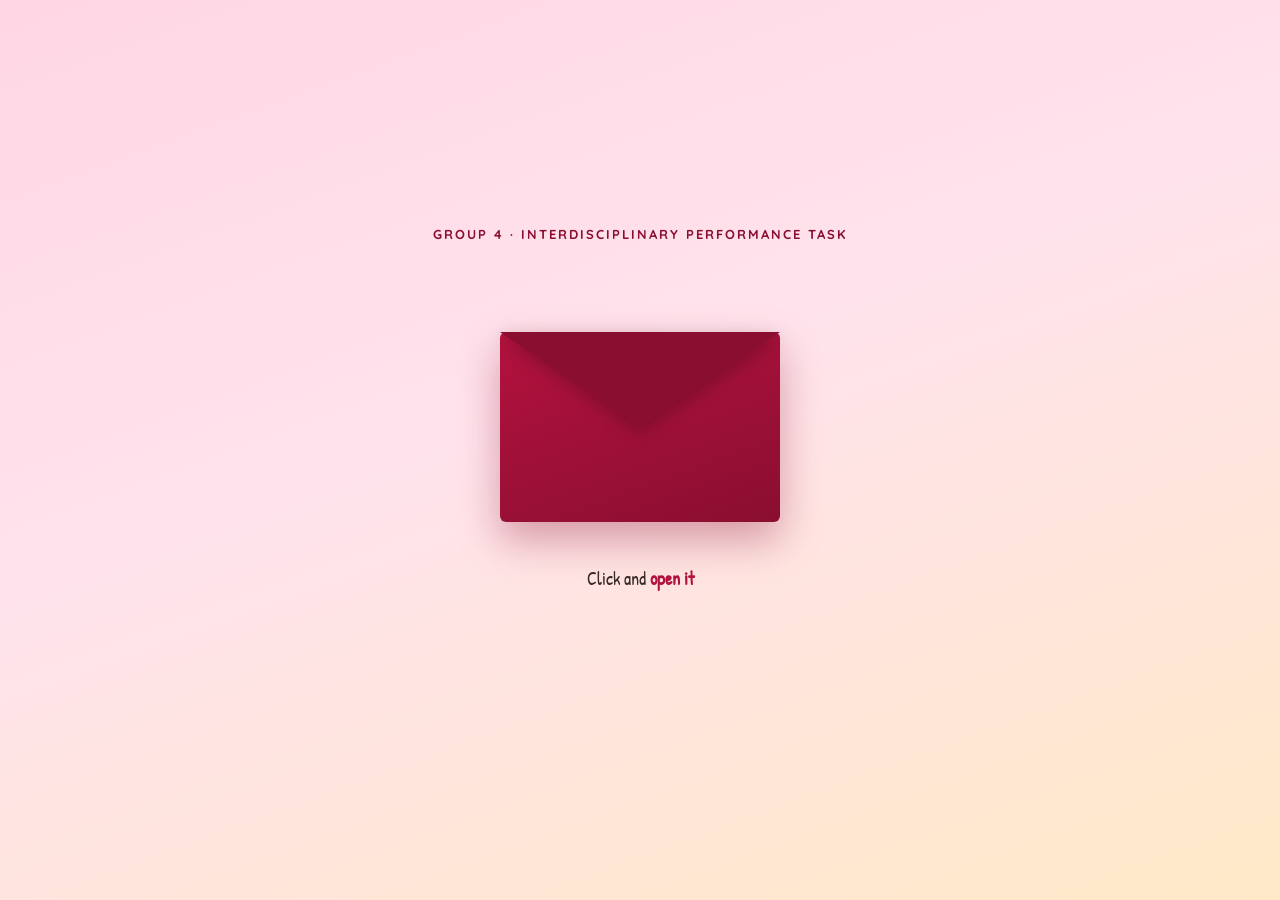
<file: index.html>
<!DOCTYPE html>
<html lang="en">
<head>
  <meta charset="UTF-8" />
  <meta name="viewport" content="width=device-width, initial-scale=1.0" />
  <title>Group 4 — Interdisciplinary Performance Task</title>
  <link rel="preconnect" href="https://fonts.googleapis.com" />
  <link rel="preconnect" href="https://fonts.gstatic.com" crossorigin />
  <link href="https://fonts.googleapis.com/css2?family=Caveat:wght@600;700&family=Patrick+Hand&family=Quicksand:wght@500;600;700&display=swap" rel="stylesheet" />
  <link rel="stylesheet" href="style.css" />
</head>
<body>
  <div class="envelope-page">
    <span class="envelope-eyebrow">Group 4 · Interdisciplinary Performance Task</span>

    <div class="envelope-scene" id="scene">
      <a class="envelope-link" href="#scene" aria-label="Open the envelope">
        <div class="envelope">
          <div class="envelope-body"></div>
          <div class="envelope-flap"></div>
        </div>
      </a>

      <a class="envelope-letter-link" href="letter.html" aria-label="Read the letter">
        <div class="envelope-letter">
          <span>To the teacher that is reading this, here are the members that form group 4, and for your information, all of us contributed well. </span>
        </div>
      </a>

      <div class="envelope-photos" aria-hidden="true">
        <div class="envelope-photo photo-1"><img src="mark.jpg" alt="" onerror="this.style.display='none'" /></div>
        <div class="envelope-photo photo-2"><img src="erica.jpg" alt="" onerror="this.style.display='none'" /></div>
        <div class="envelope-photo photo-3"><img src="vince.jpg" alt="" onerror="this.style.display='none'" /></div>
        <div class="envelope-photo photo-4"><img src="jd.jpg" alt="" onerror="this.style.display='none'" /></div>
        <div class="envelope-photo photo-5"><img src="feli.jpg" alt="" onerror="this.style.display='none'" /></div>
        <div class="envelope-photo photo-6"><img src="sama.jpg" alt="" onerror="this.style.display='none'" /></div>
        <div class="envelope-photo photo-7"><img src="ash.jpg" alt="" onerror="this.style.display='none'" /></div>
      </div>

      <p class="envelope-hint">Click and <span class="tap">open it</span></p>
      <p class="envelope-hint-opened">Click the letter <span class="tap">again</span> to read it</p>
    </div>
  </div>
</body>
</html>
</file>
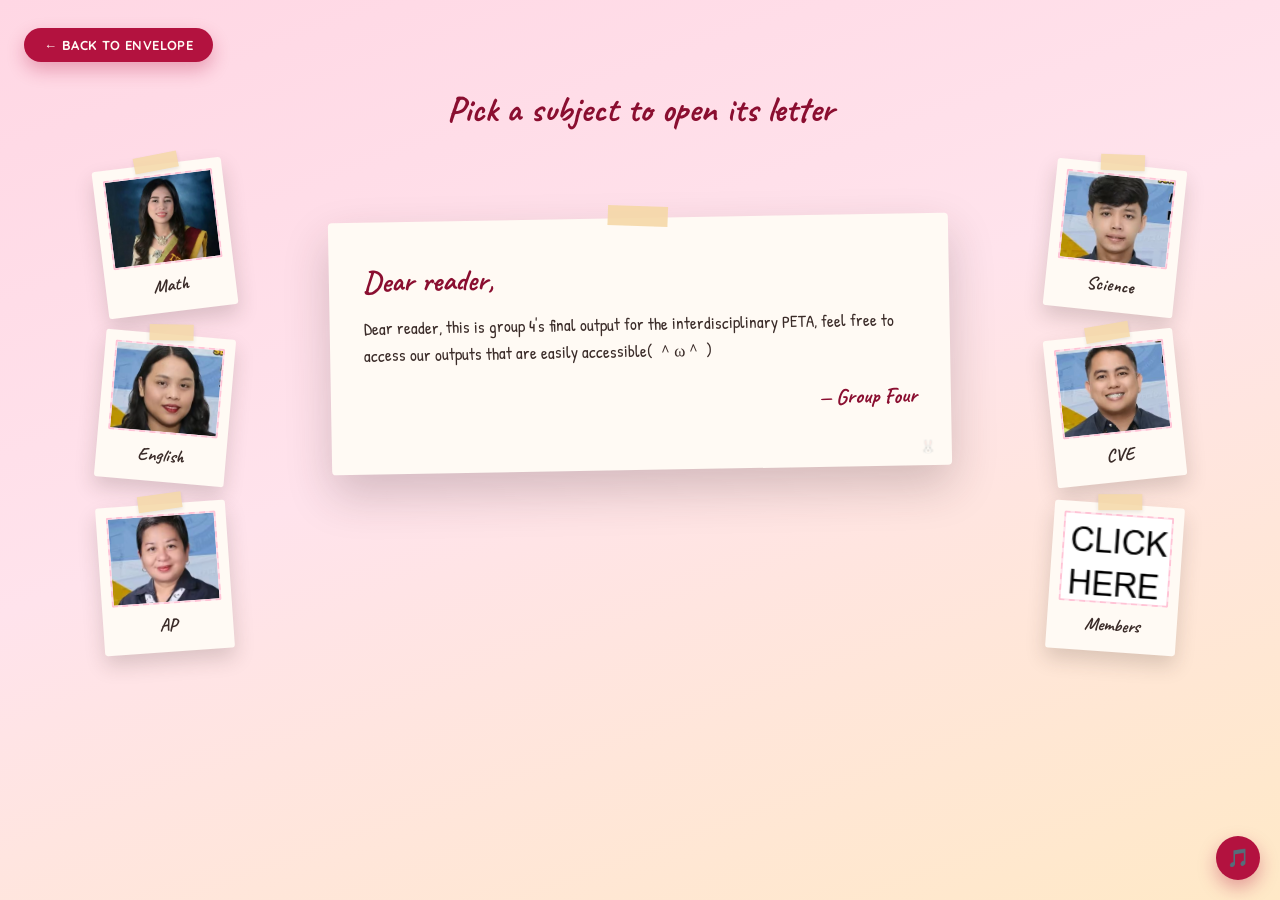
<file: letter.html>
<!DOCTYPE html>
<html lang="en">
<head>
  <meta charset="UTF-8" />
  <meta name="viewport" content="width=device-width, initial-scale=1.0" />
  <title>Interdisciplinary Performance Task — Subjects</title>
  <link rel="preconnect" href="https://fonts.googleapis.com" />
  <link rel="preconnect" href="https://fonts.gstatic.com" crossorigin />
  <link href="https://fonts.googleapis.com/css2?family=Caveat:wght@600;700&family=Patrick+Hand&family=Quicksand:wght@500;600;700&display=swap" rel="stylesheet" />
  <link rel="stylesheet" href="style.css" />
</head>
<body>
  <audio id="bgMusic" src="bg-music.mp3" loop preload="auto"></audio>
  <button class="music-toggle" id="musicToggle" aria-label="Toggle background music" title="Music">🎵</button>

  <div class="scrapbook-page">
    <a class="back-link" href="index.html">&larr; Back to envelope</a>
    <h1 class="scrapbook-title">Pick a subject to open its letter</h1>

    <div class="scrapbook-layout">
      <div class="polaroid-column left">
        <a class="polaroid" href="#math">
          <div class="polaroid-photo"><img src="mslumba.jpg" alt="" style="object-position: center 15%;" onerror="this.remove()" /></div>
          <span class="polaroid-caption">Math</span>
        </a>
        <a class="polaroid" href="#english">
          <div class="polaroid-photo"><img src="mssalac.png" alt="" style="object-position: center 15%;" onerror="this.remove()" /></div>
          <span class="polaroid-caption">English</span>
        </a>
        <a class="polaroid" href="#ap">
          <div class="polaroid-photo"><img src="msgarcia.png" alt="" style="object-position: center 15%;" onerror="this.remove()" /></div>
          <span class="polaroid-caption">AP</span>
        </a>
      </div>

      <div class="letter-stack">
        <!-- Math Page -->
        <div class="letter-page" id="math">
          <a class="letter-back" href="letter.html">&larr; Back</a>
          <p class="letter-greeting">Dear Ms. Lumba, — Math</p>

          <div class="math-question">
            <p class="math-question-label">Question 1</p>
            <div class="peta-img-wrap">
              <img src="1.jpg" alt="Box plot: Average Disposals of Households on Single-use Plastics" class="math-chart-img" />
              <a class="pdf-zoom-btn" href="#math-q1-zoom" aria-label="Zoom in on Question 1 chart">&#128269;</a>
            </div>
            <ul class="stat-summary">
              <li><span class="stat-label">Minimum</span><span class="stat-value">2</span></li>
              <li><span class="stat-label">Q1</span><span class="stat-value">6</span></li>
              <li><span class="stat-label">Median</span><span class="stat-value">13</span></li>
              <li><span class="stat-label">Q3</span><span class="stat-value">20</span></li>
              <li><span class="stat-label">Maximum</span><span class="stat-value">50</span></li>
            </ul>
            <p class="letter-body">The box plot shows a right-skewed distribution, which means that most households throw away a low to moderate amount of single-use plastics, while a smaller number of households throw away much more. The median is 13 disposals, while the middle 50% of households have about 6 to 20 disposals. However, some households reach as high as 50 disposals, showing a big difference between households. This suggests that while most households do not throw away extremely large amounts of plastic, a small group contributes a large amount of plastic waste. The action plan should focus on households with high plastic disposal while encouraging everyone to reduce their use of single-use plastics.</p>
          </div>

          <div class="math-question">
            <p class="math-question-label">Question 2</p>
            <div class="peta-img-wrap">
              <img src="2.jpg" alt="Bar graph: Frequency In Sorting Wastes" class="math-chart-img" />
              <a class="pdf-zoom-btn" href="#math-q2-zoom" aria-label="Zoom in on Question 2 chart">&#128269;</a>
            </div>
            <p class="letter-body">The bar graph shows that most households do not sort their waste regularly. 10 out of 20 households (50%) sort their waste Sometimes, making it the most common response. Meanwhile, 5 households (25%) Always sort their waste, 4 households (20%) do so Often, and 1 household (5%) Never sorts waste. Although many households practice waste sorting, half of them only do it sometimes. This shows that waste sorting is not yet a regular habit for most households. The action plan should encourage households to sort their waste more regularly and make proper waste segregation a daily practice.</p>
          </div>

          <div class="math-question">
            <p class="math-question-label">Question 3</p>
            <div class="peta-img-wrap">
              <img src="3.jpg" alt="Line graph: Awareness In Storing Household Chemicals" class="math-chart-img" />
              <a class="pdf-zoom-btn" href="#math-q3-zoom" aria-label="Zoom in on Question 3 chart">&#128269;</a>
            </div>
            <p class="letter-body">The graph shows that most households are aware of how to safely store household chemicals. 10 out of 20 households (50%) are Very Aware, while 3 households (15%) are Extremely Aware. Another 6 households (30%) are Moderately Aware, while only 1 household (5%) is Slightly Aware, and no household is Not Aware At All. This means that 65% of households have a high level of awareness about proper chemical storage. However, some households still need more information to make sure they know how to store chemicals safely. The action plan should continue improving awareness, especially among households with lower levels of awareness.</p>
          </div>

          <p class="letter-signature">- Group Four</p>
        </div>

        <!-- English Page -->
        <div class="letter-page" id="english">
          <a class="letter-back" href="letter.html">&larr; Back</a>
          <p class="letter-greeting">Dear Ms. Salac, — English</p>
          <div class="pdf-frame-wrap">
            <iframe class="peta-embed" src="eng-script.pdf" title="English Script - Climate Change"></iframe>
            <a class="pdf-zoom-btn" href="#english-zoom" aria-label="Zoom in on PDF">&#128269;</a>
          </div>
          <p class="letter-signature">- Group Four</p>
        </div>

        <!-- AP Page -->
        <div class="letter-page" id="ap">
          <a class="letter-back" href="letter.html">&larr; Back</a>
          <p class="letter-greeting">Dear Ms. Garcia, — AP</p>
          <div class="pdf-frame-wrap">
            <iframe class="peta-embed" src="ap-cve-peta.pdf" title="AP and CVE Performance Task"></iframe>
            <a class="pdf-zoom-btn" href="#ap-zoom" aria-label="Zoom in on PDF">&#128269;</a>
          </div>
          <p class="letter-signature">- Group Four</p>
        </div>

        <!-- Members Page -->
        <div class="letter-page" id="members">
          <a class="letter-back" href="letter.html">&larr; Back</a>
          <p class="letter-greeting">MEMBER OF GROUP FOUR</p>
          <p class="letter-body">Members of Group 4:</p>
          <ul class="member-list">
            <li><span class="member-name">Asher Megallon </span><span class="member-role">Leader, and Output Maker</span></li>
            <li><span class="member-name">Jaydee Canlas </span><span class="member-role">Resource Provider, and Researcher</span></li>
            <li><span class="member-name">Mark Marcelo</span><span class="member-role">Lead Programmer, Survey Organizer</span></li>
            <li><span class="member-name">Sama Ibrahim </span><span class="member-role">Script Writer, and Output Maker</span></li>
            <li><span class="member-name">Erica Zara </span><span class="member-role">Scriptwriter and Designer</span></li>
            <li><span class="member-name">Felisity Hipolito</span><span class="member-role">Designer</span></li>
            <li><span class="member-name">Vince Eliang</span><span class="member-role">Researcher, Survey Distributer</span></li>
          </ul>
          <p class="letter-signature">- Group Four</p>
        </div>

        <!-- CVE Page -->
        <div class="letter-page" id="cve">
          <a class="letter-back" href="letter.html">&larr; Back</a>
          <p class="letter-greeting">Dear Sir. Lim, — CVE</p>
          <div class="pdf-frame-wrap">
            <iframe class="peta-embed" src="ap-cve-peta.pdf" title="AP and CVE Performance Task"></iframe>
            <a class="pdf-zoom-btn" href="#cve-zoom" aria-label="Zoom in on PDF">&#128269;</a>
          </div>
          <p class="letter-signature">— Group Four</p>
        </div>

        <!-- Science Page -->
        <div class="letter-page" id="science">
          <a class="letter-back" href="letter.html">&larr; Back</a>
          <p class="letter-greeting">Dear Sir. Jay, — Science</p>
          <div class="peta-img-wrap">
            <img src="Science 10 - T1.png" alt="Chemical Safety At Home Poster" class="peta-img-embed" />
            <a class="pdf-zoom-btn" href="#science-zoom" aria-label="Zoom in on Science poster">&#128269;</a>
          </div>
          <p class="letter-signature">— Group Four</p>
        </div>

        <!-- Intro Page -->
        <div class="letter-page intro" id="intro">
          <p class="letter-greeting">Dear reader,</p>
          <p class="letter-body">Dear reader, this is group 4's final output for the interdisciplinary PETA, feel free to access our outputs that are easily accessible( ＾ω＾ )</p>
          <p class="letter-signature">— Group Four</p>
          <span class="easter-egg" id="easterEgg" aria-label="secret">🐰</span>
          <audio id="easterEggSound" src="easter-egg.mp3" preload="auto"></audio>
        </div>
      </div>

      <div class="polaroid-column right">
        <a class="polaroid" href="#science">
          <div class="polaroid-photo"><img src="sirjay.png" alt="" style="object-position: center 20%;" onerror="this.remove()" /></div>
          <span class="polaroid-caption">Science</span>
        </a>
        <a class="polaroid" href="#cve">
          <div class="polaroid-photo"><img src="sirlim.png" alt="" style="object-position: center 20%;" onerror="this.remove()" /></div>
          <span class="polaroid-caption">CVE</span>
        </a>
        <a class="polaroid" href="#members">
          <div class="polaroid-photo"><img src="CLICK.png" alt="" onerror="this.remove()" /></div>
          <span class="polaroid-caption">Members</span>
        </a>
      </div>
    </div>
  </div>

  <!-- Fullscreen Zoom Overlays (Moved outside card containers) -->
  <div class="pdf-zoom-overlay" id="ap-zoom">
    <a href="#ap" class="pdf-zoom-close" aria-label="Close zoomed view">&times;</a>
    <iframe src="ap-cve-peta.pdf" title="AP Performance Task Zoomed"></iframe>
  </div>

  <div class="pdf-zoom-overlay" id="english-zoom">
    <a href="#english" class="pdf-zoom-close" aria-label="Close zoomed view">&times;</a>
    <iframe src="eng-script.pdf" title="English Script Zoomed"></iframe>
  </div>

  <div class="pdf-zoom-overlay" id="cve-zoom">
    <a href="#cve" class="pdf-zoom-close" aria-label="Close zoomed view">&times;</a>
    <iframe src="ap-cve-peta.pdf" title="CVE Performance Task Zoomed"></iframe>
  </div>

  <div class="pdf-zoom-overlay" id="math-q1-zoom">
    <a href="#math" class="pdf-zoom-close" aria-label="Close zoomed view">&times;</a>
    <div class="science-zoom-content">
      <img src="1.jpg" alt="Box plot: Average Disposals of Households on Single-use Plastics Zoomed" class="peta-img-zoomed" />
    </div>
  </div>

  <div class="pdf-zoom-overlay" id="math-q2-zoom">
    <a href="#math" class="pdf-zoom-close" aria-label="Close zoomed view">&times;</a>
    <div class="science-zoom-content">
      <img src="2.jpg" alt="Bar graph: Frequency In Sorting Wastes Zoomed" class="peta-img-zoomed" />
    </div>
  </div>

  <div class="pdf-zoom-overlay" id="math-q3-zoom">
    <a href="#math" class="pdf-zoom-close" aria-label="Close zoomed view">&times;</a>
    <div class="science-zoom-content">
      <img src="3.jpg" alt="Line graph: Awareness In Storing Household Chemicals Zoomed" class="peta-img-zoomed" />
    </div>
  </div>
  <div class="pdf-zoom-overlay" id="science-zoom">
    <a href="#science" class="pdf-zoom-close" aria-label="Close zoomed view">&times;</a>
    <div class="science-zoom-content">
      <img src="Science 10 - T1.png" alt="Chemical Safety At Home Poster Zoomed" class="peta-img-zoomed" />
    </div>
  </div>

  <script>
    (function () {
      const egg = document.getElementById('easterEgg');
      const sound = document.getElementById('easterEggSound');
      if (!egg || !sound) return;

      egg.addEventListener('click', function (e) {
        e.preventDefault();
        sound.currentTime = 0;
        sound.play().catch(() => {});
        egg.classList.add('bounce');
        setTimeout(() => egg.classList.remove('bounce'), 600);
      });
    })();

    (function () {
      const bgMusic = document.getElementById('bgMusic');
      const toggle = document.getElementById('musicToggle');
      if (!bgMusic || !toggle) return;

      bgMusic.volume = 0.1;
      let started = false;

      function markPlaying() {
        started = true;
        toggle.textContent = '🔊';
        toggle.classList.add('playing');
      }

      function markPaused() {
        toggle.textContent = '🎵';
        toggle.classList.remove('playing');
      }

      bgMusic.play().then(markPlaying).catch(markPaused);

      document.addEventListener('click', function onFirstClick() {
        if (!started) {
          bgMusic.play().then(markPlaying).catch(markPaused);
        }
        document.removeEventListener('click', onFirstClick);
      }, { once: true });

      toggle.addEventListener('click', function (e) {
        e.stopPropagation();
        if (bgMusic.paused) {
          bgMusic.play().then(markPlaying).catch(markPaused);
        } else {
          bgMusic.pause();
          markPaused();
        }
      });
    })();
  </script>
</body>
</html>
</html>
</file>
<file: style.css>
/* ---------------------------------------------
   Group 4 — Envelope / Scrapbook site
   Palette: blush pink, crimson envelope, cream paper
--------------------------------------------------*/

:root {
  --blush: #ffe3ec;
  --blush-deep: #ffc4d6;
  --crimson: #b3123f;
  --crimson-dark: #8a0e30;
  --cream: #fffaf4;
  --ink: #3a2b28;
  --gold: #e3a83e;
  --tape: #f5d9a8;
}

* {
  box-sizing: border-box;
}

body {
  margin: 0;
  min-height: 100vh;
  font-family: "Quicksand", "Segoe UI", sans-serif;
  color: var(--ink);
  background: linear-gradient(160deg, #ffd7e4 0%, var(--blush) 45%, #ffe9c7 100%);
  background-attachment: fixed;
}

a {
  color: inherit;
}

/* ---------------------------------------------
   Smooth cross-page transitions (Chrome/Edge)
--------------------------------------------------*/

@view-transition {
  navigation: auto;
}

/* ---------------------------------------------
   Envelope landing page
--------------------------------------------------*/

.envelope-page {
  min-height: 100vh;
  display: flex;
  flex-direction: column;
  align-items: center;
  justify-content: center;
  text-align: center;
  padding: 32px;
  position: relative;
  overflow: hidden;
}

.envelope-eyebrow {
  font-family: "Quicksand", sans-serif;
  font-weight: 700;
  font-size: 13px;
  letter-spacing: 2px;
  text-transform: uppercase;
  color: var(--crimson-dark);
  margin-bottom: 90px;
}

.envelope-link {
  display: inline-block;
  text-decoration: none;
}

.envelope-scene {
  perspective: 1400px;
  position: relative;
}

.envelope {
  position: relative;
  width: 280px;
  height: 190px;
  margin: 0 auto;
  transition: transform 0.4s ease;
}

.envelope-scene:not(:target) .envelope-link:hover .envelope {
  transform: translateY(-6px) scale(1.02);
}

.envelope-body {
  position: absolute;
  inset: 0;
  background: linear-gradient(160deg, var(--crimson) 0%, var(--crimson-dark) 100%);
  border-radius: 6px;
  box-shadow: 0 18px 40px rgba(138, 14, 48, 0.35);
}

.envelope-letter-link {
  position: absolute;
  top: 0;
  left: 50%;
  transform: translateX(-50%);
  width: 280px;
  height: 260px;
  text-decoration: none;
  pointer-events: none;
  z-index: 1;
}

.envelope-scene:target .envelope-letter-link {
  pointer-events: auto;
}

.envelope-letter {
  position: absolute;
  top: 20px;
  left: 20px;
  right: 20px;
  min-height: 150px;
  max-width: 240px;
  margin: 0 auto;
  background: var(--cream);
  border-radius: 4px;
  box-shadow: 0 8px 18px rgba(0, 0, 0, 0.15);
  transform: translateY(10px);
  opacity: 0;
  display: flex;
  align-items: center;
  justify-content: center;
  padding: 18px 16px;
  cursor: pointer;
  transition: transform 0.6s ease 0.35s,
              opacity 0.4s ease 0.35s,
              box-shadow 0.6s ease 0.35s;
}

.envelope-scene:target .envelope-letter {
  transform: translateY(-96px);
  opacity: 1;
  box-shadow: 0 24px 40px rgba(0, 0, 0, 0.22);
}

.envelope-letter:hover,
.envelope-letter:focus-visible {
  transform: translateY(-102px);
}

.envelope-letter span {
  display: block;
  font-family: "Patrick Hand", cursive;
  font-size: 15px;
  line-height: 1.55;
  color: var(--crimson-dark);
  font-weight: 400;
  text-align: center;
}

.envelope-flap {
  position: absolute;
  top: 0;
  left: 0;
  width: 0;
  height: 0;
  border-left: 140px solid transparent;
  border-right: 140px solid transparent;
  border-top: 95px solid var(--crimson-dark);
  filter: drop-shadow(0 6px 8px rgba(0, 0, 0, 0.2));
  transform-origin: top center;
  transform-style: preserve-3d;
  backface-visibility: hidden;
  z-index: 2;
  transition: transform 0.6s cubic-bezier(0.34, 1.56, 0.64, 1);
}

.envelope-scene:target .envelope-flap {
  transform: rotateX(-160deg);
}

.envelope-hint {
  margin-top: 40px;
  font-family: "Patrick Hand", cursive;
  font-size: 18px;
  color: var(--ink);
  transition: opacity 0.3s ease;
}

.envelope-hint .tap {
  color: var(--crimson);
  font-weight: 700;
}

.envelope-scene:target .envelope-hint {
  opacity: 0;
}

.envelope-hint-opened {
  margin-top: 40px;
  font-family: "Patrick Hand", cursive;
  font-size: 18px;
  color: var(--ink);
  opacity: 0;
  transition: opacity 0.4s ease 0.5s;
}

.envelope-hint-opened .tap {
  color: var(--crimson);
  font-weight: 700;
}

.envelope-scene:target .envelope-hint-opened {
  opacity: 1;
}

.envelope-photos {
  position: absolute;
  top: 0;
  left: 50%;
  width: 420px;
  height: 190px;
  transform: translateX(-50%);
  pointer-events: none;
  z-index: 3;
}

.envelope-photo {
  position: absolute;
  width: 64px;
  height: 64px;
  padding: 5px 5px 8px;
  background: var(--cream);
  border-radius: 3px;
  box-shadow: 0 10px 20px rgba(58, 43, 40, 0.28);
  overflow: hidden;
  opacity: 0;
  top: -30px;
  left: 50%;
  margin-left: -32px;
  transform: translateY(24px) scale(0.7) rotate(0deg);
  transition: transform 0.55s cubic-bezier(0.34, 1.56, 0.64, 1),
              opacity 0.4s ease;
}

.envelope-photo img {
  width: 100%;
  height: 100%;
  object-fit: cover;
  display: block;
  background: var(--blush);
}

.envelope-scene:target .photo-1 {
  opacity: 1;
  transform: translate(-158px, -88px) scale(1) rotate(-14deg);
  transition-delay: 0.4s;
}

.envelope-scene:target .photo-2 {
  opacity: 1;
  transform: translate(-104px, -108px) scale(1) rotate(-8deg);
  transition-delay: 0.46s;
}

.envelope-scene:target .photo-3 {
  opacity: 1;
  transform: translate(-50px, -122px) scale(1) rotate(-3deg);
  transition-delay: 0.52s;
}

.envelope-scene:target .photo-4 {
  opacity: 1;
  transform: translate(0px, -128px) scale(1) rotate(2deg);
  transition-delay: 0.58s;
}

.envelope-scene:target .photo-5 {
  opacity: 1;
  transform: translate(50px, -122px) scale(1) rotate(7deg);
  transition-delay: 0.64s;
}

.envelope-scene:target .photo-6 {
  opacity: 1;
  transform: translate(104px, -108px) scale(1) rotate(11deg);
  transition-delay: 0.7s;
}

.envelope-scene:target .photo-7 {
  opacity: 1;
  transform: translate(158px, -88px) scale(1) rotate(15deg);
  transition-delay: 0.76s;
}

@media (prefers-reduced-motion: reduce) {
  .envelope-photo,
  .envelope-letter,
  .envelope-flap,
  .envelope-hint {
    transition: none;
  }
}

/* ---------------------------------------------
   Scrapbook / letter page
--------------------------------------------------*/

.scrapbook-page {
  min-height: 100vh;
  padding: 28px 24px 60px;
  display: flex;
  flex-direction: column;
  align-items: center;
}

.back-link {
  align-self: flex-start;
  display: inline-flex;
  align-items: center;
  gap: 6px;
  padding: 9px 20px;
  border-radius: 999px;
  background: var(--crimson);
  color: var(--cream);
  text-decoration: none;
  font-family: "Quicksand", sans-serif;
  font-weight: 700;
  font-size: 13px;
  letter-spacing: 0.4px;
  text-transform: uppercase;
  box-shadow: 0 8px 18px rgba(179, 18, 63, 0.3);
  transition: transform 0.2s ease, box-shadow 0.2s ease;
  margin-bottom: 24px;
}

.back-link:hover,
.back-link:focus-visible {
  transform: translateY(-2px);
  box-shadow: 0 12px 22px rgba(179, 18, 63, 0.4);
}

.scrapbook-title {
  font-family: "Caveat", cursive;
  font-size: 36px;
  font-weight: 700;
  color: var(--crimson-dark);
  margin: 0 0 32px;
  text-align: center;
}

.scrapbook-layout {
  display: grid;
  grid-template-columns: 1fr minmax(280px, 620px) 1fr;
  gap: 24px;
  align-items: center;
  width: 100%;
  max-width: 1260px;
}

.polaroid-column {
  display: flex;
  flex-direction: column;
  gap: 22px;
  align-items: center;
}

.polaroid-column.left .polaroid:nth-child(1) { transform: rotate(-7deg); }
.polaroid-column.left .polaroid:nth-child(2) { transform: rotate(5deg); }
.polaroid-column.left .polaroid:nth-child(3) { transform: rotate(-4deg); }
.polaroid-column.left .polaroid:nth-child(4) { transform: rotate(6deg); }

.polaroid-column.right .polaroid:nth-child(1) { transform: rotate(6deg); }
.polaroid-column.right .polaroid:nth-child(2) { transform: rotate(-6deg); }
.polaroid-column.right .polaroid:nth-child(3) { transform: rotate(4deg); }

.polaroid {
  display: block;
  width: 130px;
  background: var(--cream);
  padding: 10px 10px 16px;
  border-radius: 3px;
  box-shadow: 0 10px 20px rgba(58, 43, 40, 0.18);
  text-decoration: none;
  position: relative;
  transition: transform 0.3s ease, box-shadow 0.3s ease;
}

.polaroid::before {
  content: "";
  position: absolute;
  top: -10px;
  left: 50%;
  transform: translateX(-50%) rotate(-4deg);
  width: 44px;
  height: 16px;
  background: var(--tape);
  opacity: 0.85;
  box-shadow: 0 2px 4px rgba(0, 0, 0, 0.1);
}

.polaroid:hover,
.polaroid:focus-visible {
  transform: rotate(0deg) scale(1.06) !important;
  box-shadow: 0 16px 28px rgba(58, 43, 40, 0.28);
  z-index: 5;
}

.polaroid-photo {
  height: 90px;
  border-radius: 2px;
  display: flex;
  align-items: center;
  justify-content: center;
  overflow: hidden;
  background: var(--blush);
  border: 2px dashed var(--blush-deep);
}

.polaroid-photo:empty::after {
  content: "+";
  font-family: "Quicksand", sans-serif;
  font-size: 30px;
  font-weight: 700;
  color: var(--blush-deep);
}

.polaroid-photo img {
  width: 100%;
  height: 100%;
  object-fit: cover;
  object-position: center 20%;
}

.polaroid-caption {
  display: block;
  text-align: center;
  margin-top: 10px;
  font-family: "Caveat", cursive;
  font-size: 18px;
  font-weight: 700;
  color: var(--ink);
}

.letter-stack {
  position: relative;
  min-height: 380px;
  animation: burst-in 0.6s cubic-bezier(0.34, 1.56, 0.64, 1) both 0.15s;
}

@keyframes burst-in {
  from {
    opacity: 0;
    transform: scale(0.6) translateY(18px);
  }
  to {
    opacity: 1;
    transform: scale(1) translateY(0);
  }
}

.polaroid-column .polaroid {
  animation: burst-in 0.55s cubic-bezier(0.34, 1.56, 0.64, 1) backwards;
}

.polaroid-column.left .polaroid:nth-child(1) { animation-delay: 0.05s; }
.polaroid-column.left .polaroid:nth-child(2) { animation-delay: 0.15s; }
.polaroid-column.left .polaroid:nth-child(3) { animation-delay: 0.25s; }
.polaroid-column.left .polaroid:nth-child(4) { animation-delay: 0.35s; }
.polaroid-column.right .polaroid:nth-child(1) { animation-delay: 0.1s; }
.polaroid-column.right .polaroid:nth-child(2) { animation-delay: 0.2s; }
.polaroid-column.right .polaroid:nth-child(3) { animation-delay: 0.3s; }

.letter-page {
  display: none;
  background: var(--cream);
  border-radius: 4px;
  padding: 40px 34px 34px;
  box-shadow: 0 20px 45px rgba(58, 43, 40, 0.22);
  transform: rotate(-1deg);
  position: relative;
}

.letter-page::before {
  content: "";
  position: absolute;
  top: -12px;
  left: 50%;
  transform: translateX(-50%) rotate(3deg);
  width: 60px;
  height: 20px;
  background: var(--tape);
  opacity: 0.9;
}

/* Keep card visible even when zoom target is active */
.letter-page:target,
.letter-page:has(.pdf-zoom-overlay:target),
#science:has(~ #science-zoom:target),
.letter-page.intro {
  display: block;
  animation: unfold 0.5s ease both;
}

.letter-page:target ~ .letter-page.intro,
.letter-page:has(.pdf-zoom-overlay:target) ~ .letter-page.intro,
#science:has(~ #science-zoom:target) ~ .letter-page.intro {
  display: none;
}

@keyframes unfold {
  from {
    opacity: 0;
    transform: rotate(-1deg) translateY(14px) scale(0.97);
  }
  to {
    opacity: 1;
    transform: rotate(-1deg) translateY(0) scale(1);
  }
}

.letter-back {
  display: inline-flex;
  align-items: center;
  gap: 4px;
  margin-bottom: 14px;
  padding: 6px 16px;
  border-radius: 999px;
  background: var(--crimson);
  color: var(--cream);
  text-decoration: none;
  font-family: "Quicksand", sans-serif;
  font-weight: 700;
  font-size: 12px;
  letter-spacing: 0.4px;
  text-transform: uppercase;
  box-shadow: 0 6px 14px rgba(179, 18, 63, 0.3);
  transition: transform 0.2s ease, box-shadow 0.2s ease;
}

.letter-back:hover,
.letter-back:focus-visible {
  transform: translateY(-2px);
  box-shadow: 0 10px 18px rgba(179, 18, 63, 0.4);
}

.letter-greeting {
  font-family: "Caveat", cursive;
  font-size: 30px;
  font-weight: 700;
  color: var(--crimson-dark);
  margin: 0 0 14px;
}

.letter-body {
  font-family: "Patrick Hand", cursive;
  font-size: 17px;
  line-height: 1.6;
  color: var(--ink);
  margin: 0 0 20px;
}

.math-question {
  margin-bottom: 26px;
}

.math-question-label {
  font-family: "Caveat", cursive;
  font-size: 24px;
  font-weight: 700;
  color: var(--crimson-dark);
  margin: 0 0 10px;
}

.math-chart-img {
  width: 100%;
  height: auto;
  border: 2px solid var(--blush-deep);
  border-radius: 4px;
  display: block;
  background: var(--cream);
  margin: 0 0 14px;
}

.stat-summary {
  list-style: none;
  display: flex;
  flex-wrap: wrap;
  gap: 8px;
  margin: 0 0 16px;
  padding: 0;
}

.stat-summary li {
  display: flex;
  flex-direction: column;
  align-items: center;
  gap: 2px;
  padding: 6px 12px;
  background: var(--blush);
  border: 1px dashed var(--blush-deep);
  border-radius: 999px;
  min-width: 64px;
}

.stat-label {
  font-family: "Quicksand", sans-serif;
  font-weight: 700;
  font-size: 10px;
  letter-spacing: 0.4px;
  text-transform: uppercase;
  color: var(--crimson-dark);
}

.stat-value {
  font-family: "Patrick Hand", cursive;
  font-size: 17px;
  color: var(--ink);
}

.peta-embed {
  width: 100%;
  height: 480px;
  border: 2px solid var(--blush-deep);
  border-radius: 4px;
  margin: 0 0 20px;
  background: var(--cream);
  display: block;
}

.pdf-frame-wrap,
.peta-img-wrap {
  position: relative;
  margin: 0 -14px 20px;
}

.peta-img-embed {
  width: 100%;
  height: auto;
  border: 2px solid var(--blush-deep);
  border-radius: 4px;
  display: block;
  background: var(--cream);
}

/* Zoomed image overlay styling */
.peta-img-zoomed {
  width: auto;
  height: auto;
  max-width: 95vw;
  max-height: 92vh;
  object-fit: contain;
  border-radius: 6px;
  box-shadow: 0 24px 60px rgba(0, 0, 0, 0.6);
}

.science-zoom-content {
  display: flex;
  align-items: center;
  justify-content: center;
  gap: 28px;
  max-width: 1200px;
  width: 100%;
  flex-wrap: wrap;
}

.science-zoom-content .peta-img-zoomed {
  flex: 0 1 auto;
  width: auto;
  height: auto;
  max-width: 95vw;
  max-height: 92vh;
}

.science-tips-list {
  flex: 1 1 360px;
  max-width: 440px;
  max-height: 85vh;
  overflow-y: auto;
  background: var(--cream);
  border-radius: 8px;
  padding: 28px 26px;
  box-shadow: 0 24px 60px rgba(0, 0, 0, 0.5);
}

.science-tips-title {
  font-family: "Caveat", cursive;
  font-size: 26px;
  font-weight: 700;
  color: var(--crimson-dark);
  margin: 0 0 14px;
}

.science-tips {
  font-family: "Patrick Hand", cursive;
  font-size: 16px;
  line-height: 1.6;
  color: var(--ink);
  margin: 0 0 14px;
  padding-left: 22px;
}

.science-tips li {
  margin-bottom: 10px;
}

.science-tips-footer {
  font-family: "Caveat", cursive;
  font-size: 20px;
  font-weight: 700;
  color: var(--crimson-dark);
  text-align: center;
  margin: 0;
}

@media (max-width: 720px) {
  .science-zoom-content {
    flex-direction: column;
  }
}

.pdf-zoom-btn {
  position: absolute;
  top: 12px;
  right: 12px;
  width: 38px;
  height: 38px;
  display: flex;
  align-items: center;
  justify-content: center;
  background: var(--crimson);
  color: var(--cream);
  border-radius: 50%;
  font-size: 17px;
  text-decoration: none;
  box-shadow: 0 6px 14px rgba(0, 0, 0, 0.3);
  transition: transform 0.2s ease;
  z-index: 5;
}

.pdf-zoom-btn:hover,
.pdf-zoom-btn:focus-visible {
  transform: scale(1.1);
}

.pdf-zoom-overlay {
  display: none;
  position: fixed;
  inset: 0;
  background: rgba(20, 10, 12, 0.92);
  z-index: 1000;
  padding: 24px;
  align-items: center;
  justify-content: center;
}

.pdf-zoom-overlay:target {
  display: flex;
}

.pdf-zoom-overlay iframe {
  width: 100%;
  height: 100%;
  max-width: 950px;
  border: none;
  border-radius: 6px;
  background: var(--cream);
  box-shadow: 0 24px 60px rgba(0, 0, 0, 0.5);
}

.pdf-zoom-close {
  position: absolute;
  top: 20px;
  right: 28px;
  width: 42px;
  height: 42px;
  display: flex;
  align-items: center;
  justify-content: center;
  background: var(--cream);
  color: var(--crimson-dark);
  border-radius: 50%;
  font-family: "Quicksand", sans-serif;
  font-size: 24px;
  font-weight: 700;
  text-decoration: none;
  line-height: 1;
  z-index: 1001;
}

.pdf-zoom-close:hover,
.pdf-zoom-close:focus-visible {
  transform: scale(1.08);
}

.music-toggle {
  position: fixed;
  bottom: 20px; /* Moved from top to bottom */
  right: 20px;
  top: auto;   /* Resets top positioning */
  width: 44px;
  height: 44px;
  border: none;
  border-radius: 50%;
  background: var(--crimson);
  color: var(--cream);
  font-size: 18px;
  display: flex;
  align-items: center;
  justify-content: center;
  cursor: pointer;
  box-shadow: 0 8px 18px rgba(179, 18, 63, 0.35);
  z-index: 2000;
  transition: transform 0.2s ease, box-shadow 0.2s ease;
}


.music-toggle:hover,
.music-toggle:focus-visible {
  transform: scale(1.08);
  box-shadow: 0 10px 22px rgba(179, 18, 63, 0.45);
}

.music-toggle.playing {
  animation: music-pulse 1.6s ease-in-out infinite;
}

@keyframes music-pulse {
  0%, 100% { box-shadow: 0 8px 18px rgba(179, 18, 63, 0.35); }
  50% { box-shadow: 0 8px 22px rgba(179, 18, 63, 0.6); }
}

@media (prefers-reduced-motion: reduce) {
  .music-toggle.playing {
    animation: none;
  }
}

.easter-egg {
  position: absolute;
  bottom: 12px;
  right: 16px;
  font-size: 13px;
  line-height: 1;
  opacity: 0.22;
  cursor: pointer;
  user-select: none;
  transition: opacity 0.2s ease, transform 0.2s ease;
}

.easter-egg:hover,
.easter-egg:focus-visible {
  opacity: 0.75;
  transform: scale(1.15);
}

.easter-egg.bounce {
  animation: egg-bounce 0.6s ease;
}

@keyframes egg-bounce {
  0%, 100% { transform: scale(1) rotate(0deg); }
  30% { transform: scale(1.4) rotate(-12deg); }
  60% { transform: scale(0.9) rotate(10deg); }
}

@media (prefers-reduced-motion: reduce) {
  .easter-egg.bounce {
    animation: none;
  }
}

.member-list {
  list-style: none;
  margin: 0 0 20px;
  padding: 0;
  font-family: "Patrick Hand", cursive;
  font-size: 17px;
  color: var(--ink);
}

.member-list li {
  display: flex;
  justify-content: space-between;
  align-items: baseline;
  gap: 12px;
  padding: 4px 0;
  border-bottom: 1px dashed var(--blush-deep);
}

.member-list li:last-child {
  border-bottom: none;
}

.member-name {
  font-weight: 700;
}

.member-role {
  color: var(--crimson-dark);
  font-style: italic;
}

.letter-signature {
  font-family: "Caveat", cursive;
  font-size: 22px;
  font-weight: 700;
  color: var(--crimson-dark);
  text-align: right;
}

/* ---------------------------------------------
   Responsive
--------------------------------------------------*/

@media (max-width: 860px) {
  .scrapbook-layout {
    grid-template-columns: 1fr;
  }

  .polaroid-column {
    flex-direction: row;
    flex-wrap: wrap;
    justify-content: center;
  }

  .letter-stack {
    order: 1;
  }

  .polaroid-column.left {
    order: 2;
    margin-top: 28px;
  }

  .polaroid-column.right {
    order: 3;
    margin-top: 28px;
  }
}

@media (prefers-reduced-motion: reduce) {
  .letter-page:target,
  .letter-page.intro,
  .letter-stack,
  .polaroid-column .polaroid {
    animation: none;
  }
}
</file>
